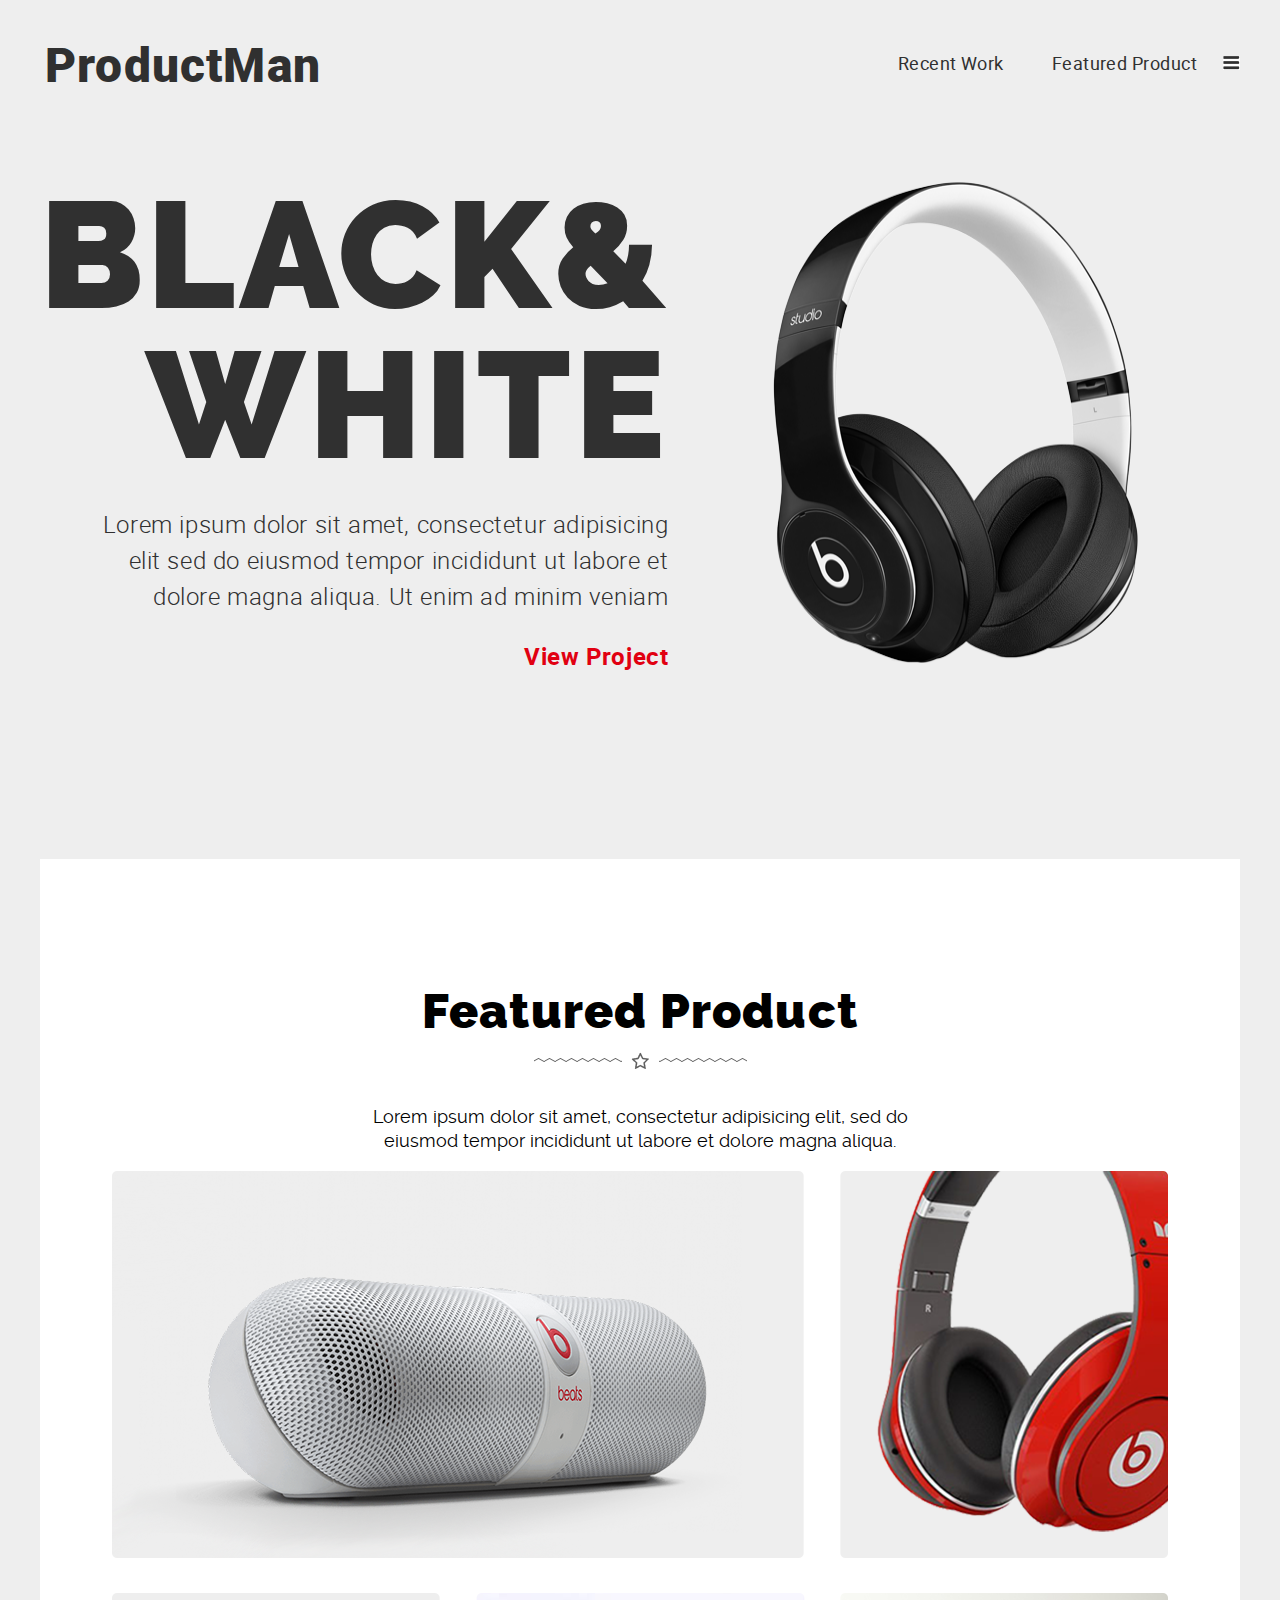
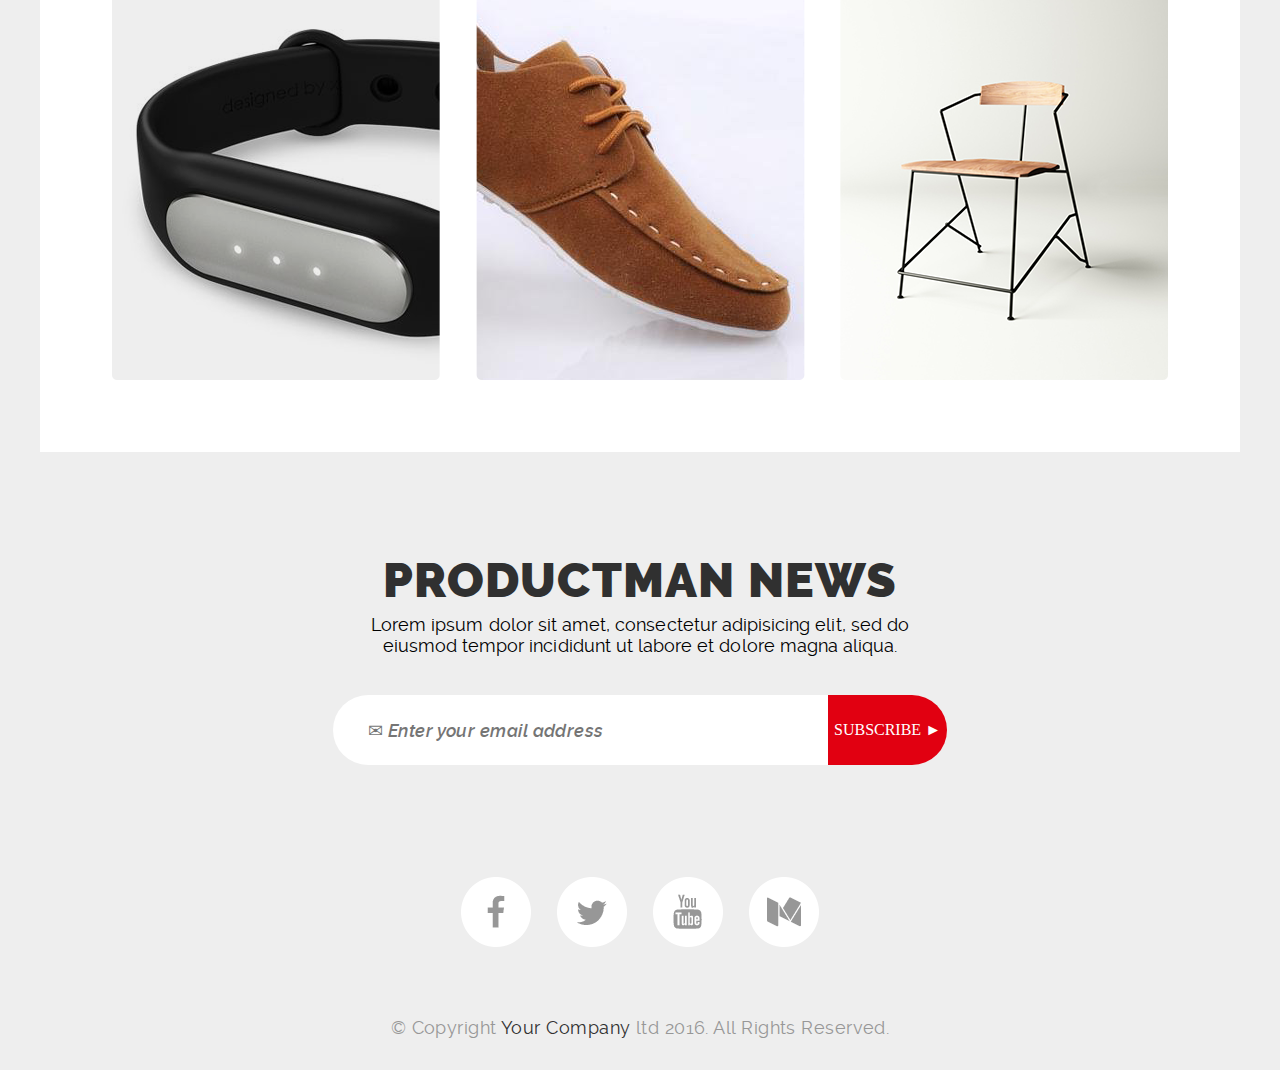
<file: ProductMan/index.html>
<!DOCTYPE html>
<html lang="en">
   <head>
      <meta charset="UTF-8">
      <title>ProductMan</title>
      <link rel="stylesheet" type="text/css" href="css/Normolize.css">
      <link rel="stylesheet" type="text/css" href="css/style.css">
   </head>
   <body>
      <header>
         <div class="header_inner">
            <div class="header_nav__menu">
               <span class="logo">ProductMan</span>
               <div>
                  <span><a href="#" class="nav_link">Recent Work</a></span>
                  <span><a href="#" class="nav_link">Featured Product</a></span>
                  <span><img src="img/Menu.jpg"></span>
               </div>
            </div>
         </div>
      </header>
      <main>
         <div class="slider_menu">
            <div class="slide_item">
               <h1 class="slide_title">Black&</br>
                  White
               </h1>
               <p class="slide_textarea">Lorem ipsum dolor sit amet, consectetur adipisicing</br>
                  elit sed do eiusmod tempor incididunt ut labore et</br>
                  dolore magna aliqua. Ut enim ad minim veniam
               </p>
               <a href="#" class="slide_link">View Project</a>
            </div>
            <div>
               <img class="slide_pic" src="img/headset.png">
            </div>
         </div>
         <div class="fetured_product">
            <h1 class="fetured_product__title">Featured Product</h1>
            <p class="fetured_product__textarea">Lorem ipsum dolor sit amet, consectetur adipisicing elit, sed do</br>
               eiusmod tempor incididunt ut labore et dolore magna aliqua.
            </p>
            <div class="fetured_product__gallery">
               <img class="img" src="img/Rectangle3.png" alt="">
               <img class="img" src="img/hedsetred.png" alt="">
               <img class="img" src="img/Layer 1.png" alt="">
               <img class="img" src="img/Casual-Shoes-For-Men-2.png" alt="">
               <img class="img" src="img/tumblr_nko8p7po0T1qddxjwo3_1280.png" alt="">
            </div>
         </div>
         <footer>
            <h1 class="footer_title">PRODUCTMAN NEWS</h1>
            <p class="footer_textarea">Lorem ipsum dolor sit amet, consectetur adipisicing elit, sed do</br>
               eiusmod tempor incididunt ut labore et dolore magna aliqua.
            </p>
            <form action="#" method="get">
               <input class="subscribe_field" type="text" name="subscribe" placeholder="&#9993 Enter your email address">
               <input style="font: FontAwesome, sans-serif" type="submit" value="subscribe &#9658">
            </form>
            <div class="social">
               <a class="social_item" href=#"><img class="social_img" src="img/fb.png"></a>
               <a class="social_item" href="#"><img class="social_img" src="img/tw.png"></a>
               <a class="social_item" href="#"><img class="social_img" src="img/yt.png"></a>
               <a class="social_item" href="#"><img class="social_img" src="img/me.png"></a>
            </div>
            <div class="copyright">&#169;
               Copyright <span class="copyright_item">Your Company</span> ltd 2016. All Rights Reserved.
            </div>
         </footer>
      </main>
   </body>
</html>
</file>
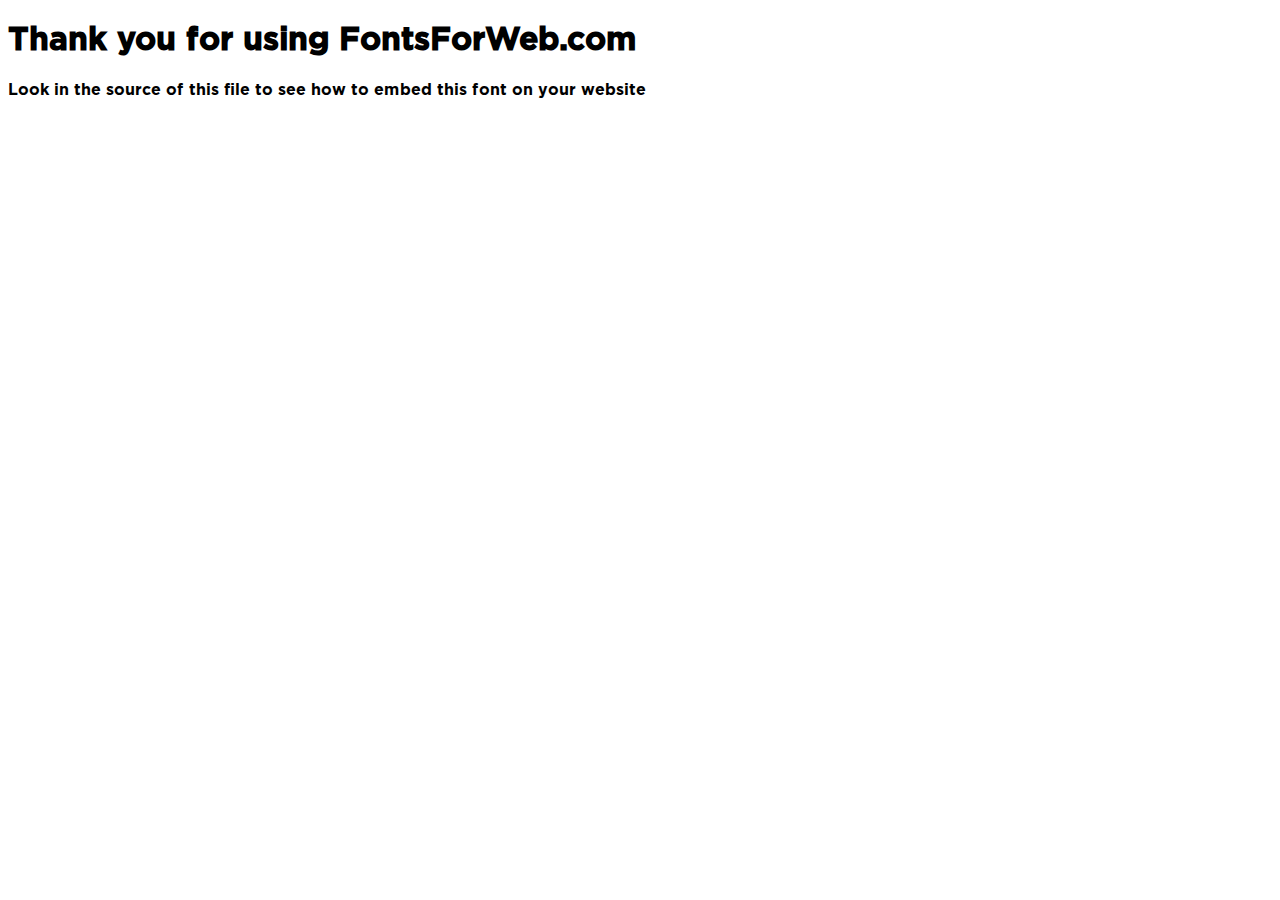
<file: Examagain/style/fonts/gothambold/index.html>
<!DOCTYPE html>
<html class="no-js">
    <head>
        <meta charset="utf-8">
        <meta http-equiv="X-UA-Compatible" content="IE=edge">
        <title> web font from FontsForWeb.com</title>
        <meta name="description" content="">
        <meta name="viewport" content="width=device-width, initial-scale=1">
        <link rel="stylesheet" href="font.css">
        <style type="text/css">
		/* when @font-face is defined(it is in font.css) you can add the font to any rule by using font-family */
		h1 {
			font-family: 'gothambold1';
		}
		</style>
    </head>
    <body>
    	<h1>Thank you for using FontsForWeb.com</h1>
        <p class="fontsforweb_fontid_5903">Look in the source of this file to see how to embed this font on your website</p>
    </body>
</html>
</file>
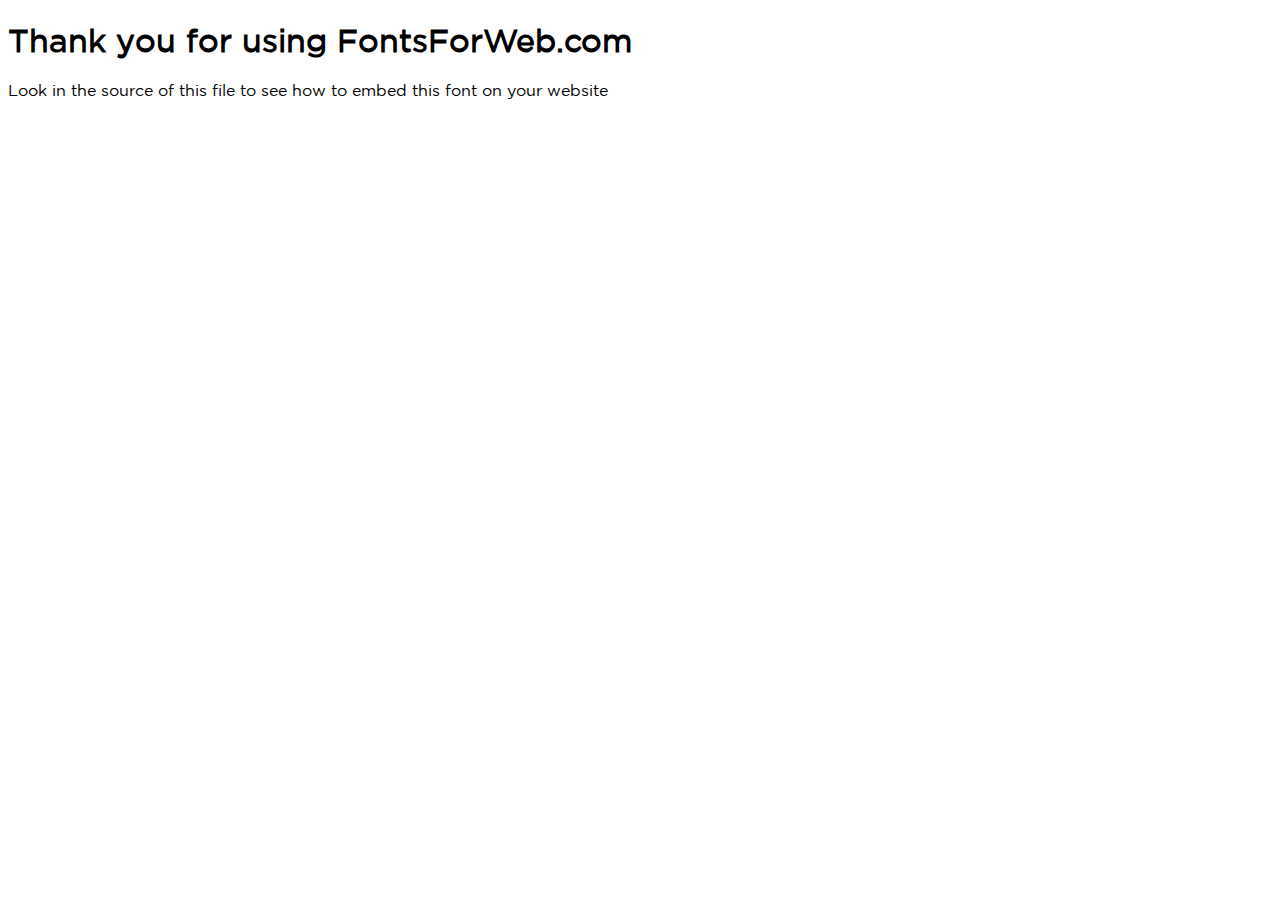
<file: Examagain/style/fonts/GothamBook/index.html>
<!DOCTYPE html>
<html class="no-js">
    <head>
        <meta charset="utf-8">
        <meta http-equiv="X-UA-Compatible" content="IE=edge">
        <title> web font from FontsForWeb.com</title>
        <meta name="description" content="">
        <meta name="viewport" content="width=device-width, initial-scale=1">
        <link rel="stylesheet" href="font.css">
        <style type="text/css">
		/* when @font-face is defined(it is in font.css) you can add the font to any rule by using font-family */
		h1 {
			font-family: 'GothamBook';
		}
		</style>
    </head>
    <body>
    	<h1>Thank you for using FontsForWeb.com</h1>
        <p class="fontsforweb_fontid_10146">Look in the source of this file to see how to embed this font on your website</p>
    </body>
</html>
</file>
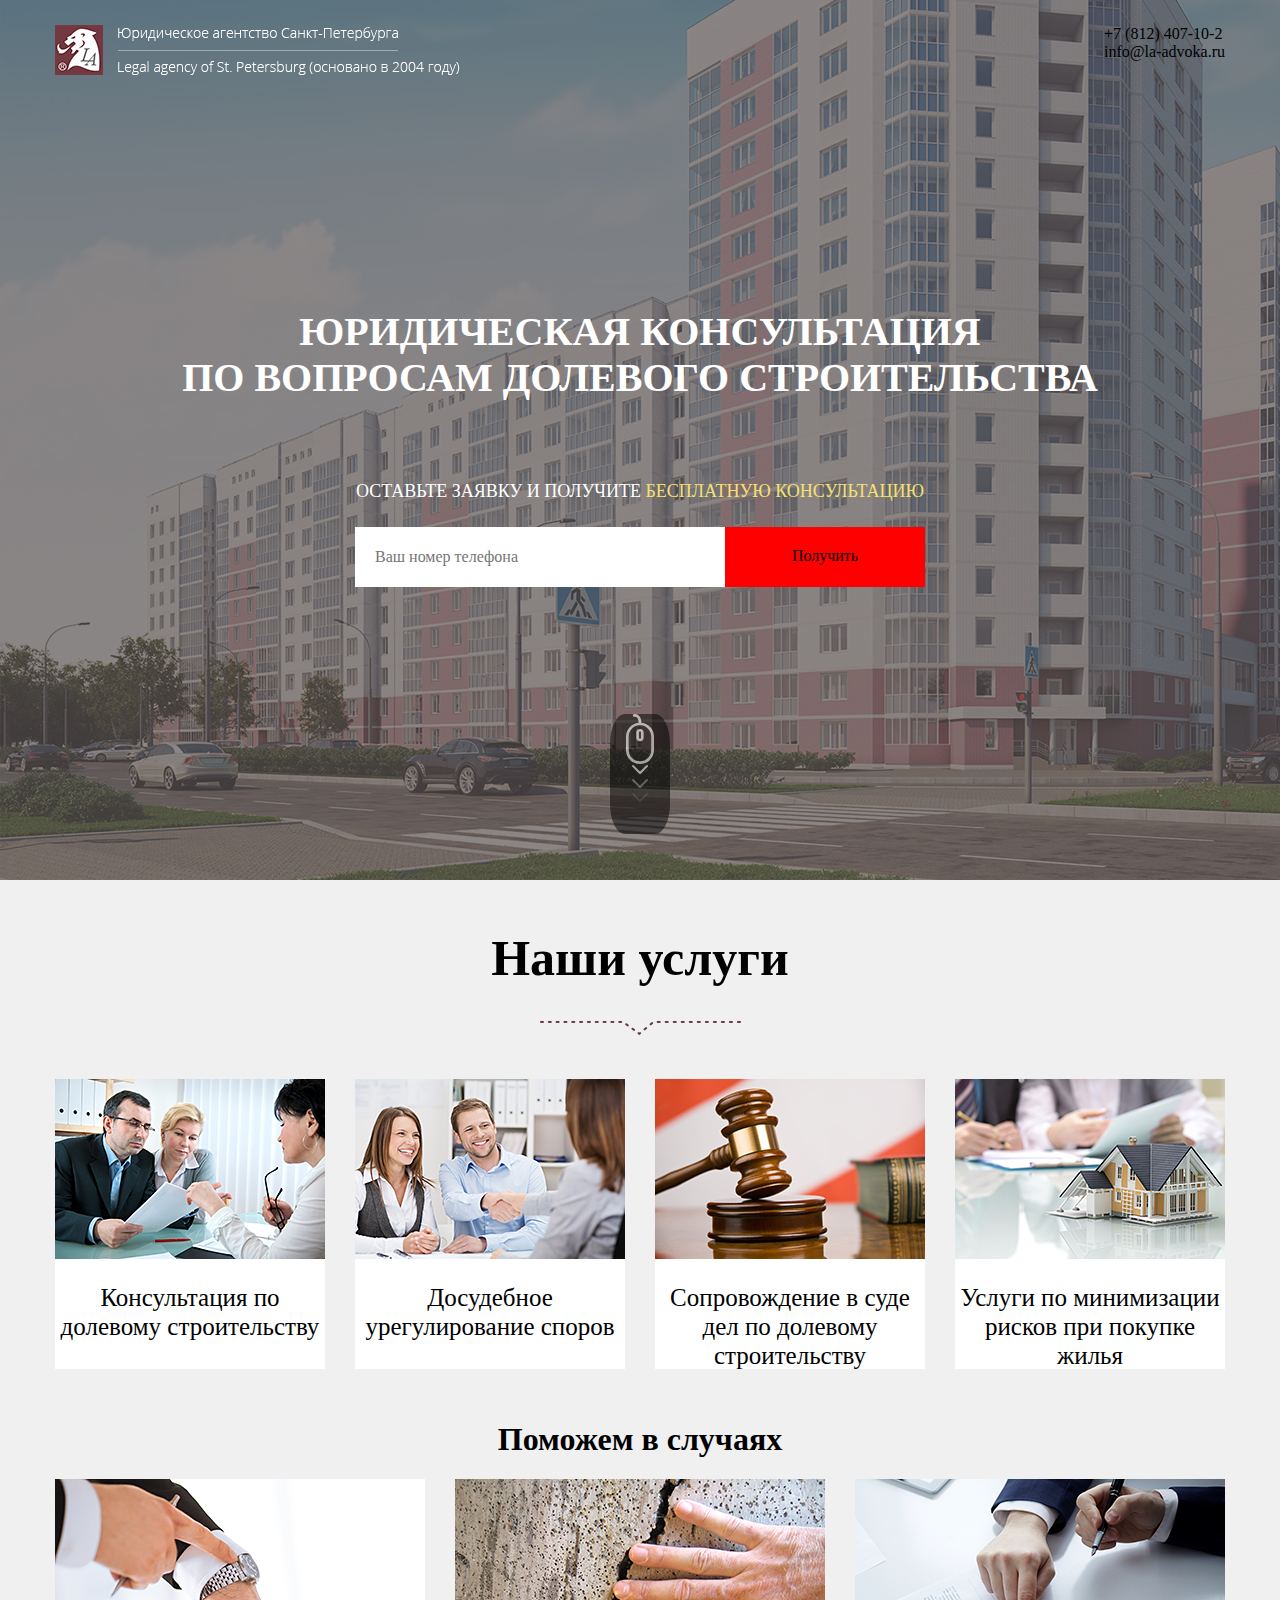
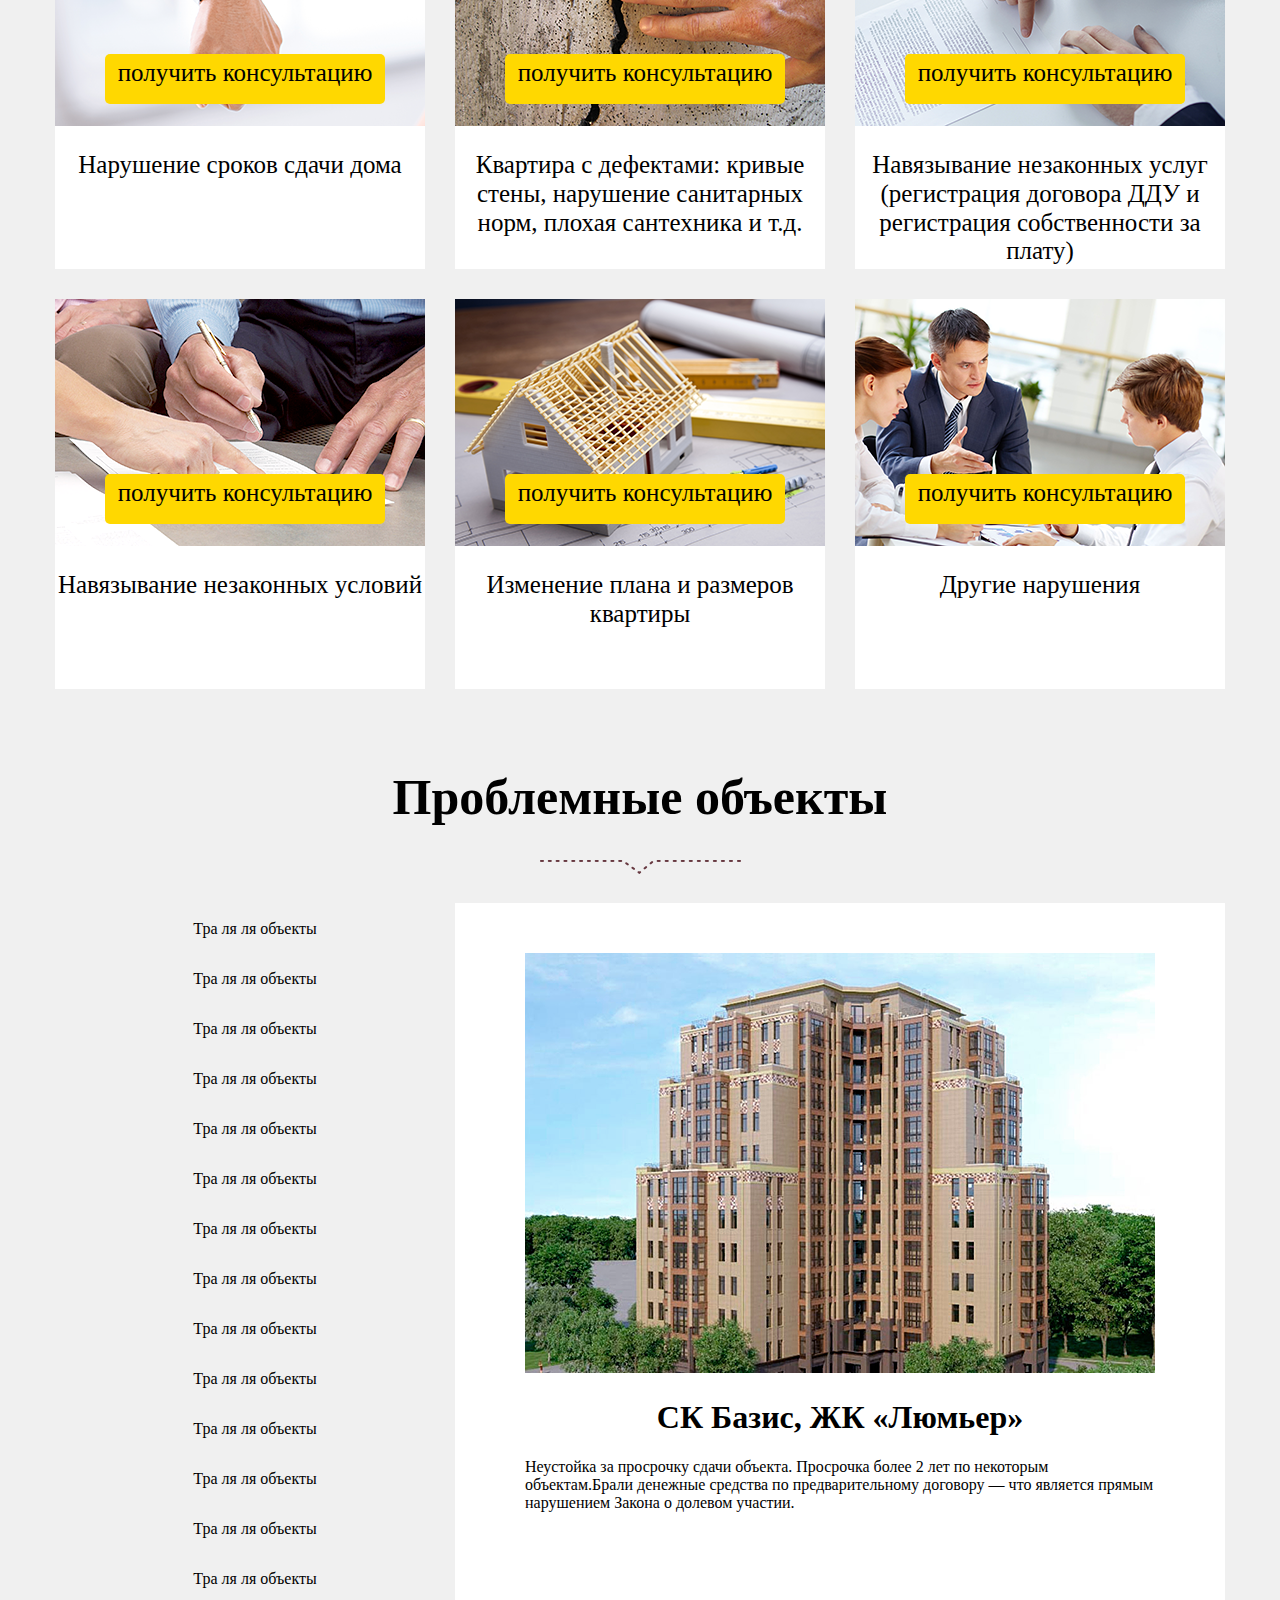
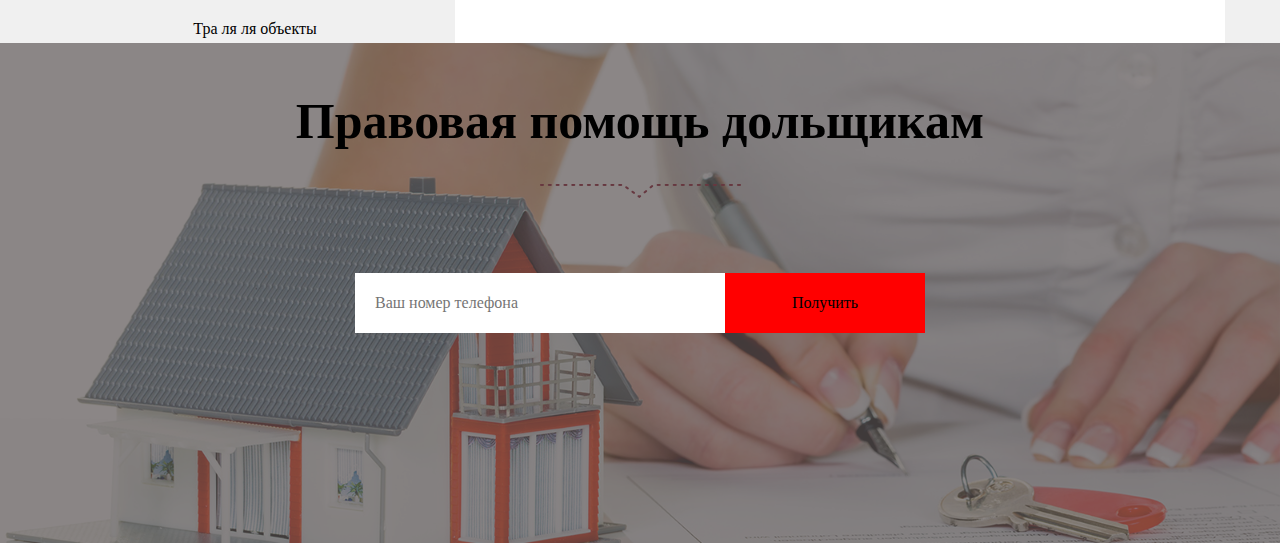
<file: building/build.html>
<!DOCTYPE html>
<html lang="ru">
<head>
	<meta charset="UTF-8">
	<title>Document</title>
	<link rel="stylesheet" href="css/normalize.css">
	<link rel="stylesheet" href="grid-layout.css/grid-layout.css">
  <link rel="stylesheet" href="css/styless.css">
  <link href="https://fonts.googleapis.com/css?family=Open+Sans:300i,400,600,700,800&amp;subset=cyrillic" rel="stylesheet">
</head>
<body>
	<header class="header">
	<div class="header_nav">
		<div class="header_logo">
		<div class="header_img"> <img src="img/logo.png" alt="" class="img"></div>
		<div class="header_info">+7 (812) 407-10-2  <a href="#" class="header_info_ank">info@la-advoka.ru</a></div>
	</div>
		<div class="header_title"><h1 class="header_title_top">Юридическая консультация<br>
по вопросам долевого строительства</h1>
<div class="header_subtitle">Оставьте заявку и получите <a href="#" class="header_subtitle_ank">бесплатную консультацию</a></div>
 <form action="" class="header_form">
         <input type="text" class="header_input" placeholder="Ваш номер телефона">
         <button class="header_active">
            Получить
         </button>
      </form>
      </div>
      <div class="header_mouse">
      	<div class="header_svg"><svg 
 xmlns="http://www.w3.org/2000/svg"
 xmlns:xlink="http://www.w3.org/1999/xlink"
 width="28px" height="50px">
<path fill-rule="evenodd"  fill="rgb(255, 255, 255)"
 d="M23.906,45.897 C21.432,48.399 17.838,49.998 14.037,49.998 L13.963,49.998 C10.089,49.998 6.787,48.643 4.094,45.921 C1.353,43.151 -0.000,39.817 -0.000,35.960 L-0.000,22.605 C-0.000,15.524 5.654,9.152 12.672,8.665 C12.574,6.199 12.002,4.450 10.942,3.513 C9.931,2.620 8.748,2.756 8.480,2.756 L8.431,2.756 C7.725,2.854 7.018,2.415 6.896,1.658 C6.774,0.900 7.238,0.217 7.993,0.120 C8.090,0.071 8.359,0.047 8.773,0.021 C9.187,-0.001 9.796,0.120 10.576,0.339 C11.356,0.559 12.045,0.969 12.672,1.512 C14.360,2.972 15.279,5.320 15.377,8.665 C18.959,9.031 21.956,10.544 24.369,13.205 C26.781,15.867 28.000,19.017 28.000,22.605 L28.000,35.960 C28.000,39.768 26.403,43.370 23.906,45.897 ZM25.295,22.605 C25.295,19.651 24.296,17.088 22.273,14.914 C20.251,12.742 17.797,11.301 14.865,11.301 L13.963,11.301 L13.378,11.301 C10.378,11.301 7.877,12.625 5.800,14.817 C3.734,16.995 2.705,19.602 2.705,22.605 L2.705,35.960 C2.705,39.061 3.826,41.746 6.043,43.968 C8.261,46.189 10.942,47.271 14.037,47.313 C20.153,47.393 25.295,42.065 25.295,35.960 L25.295,22.605 ZM16.668,26.291 C16.059,26.902 15.303,27.220 14.426,27.220 L13.622,27.220 C12.720,27.220 11.965,26.902 11.332,26.267 C10.698,25.632 10.381,24.875 10.381,24.022 L10.381,18.357 C10.381,17.454 10.704,16.679 11.332,16.062 C11.971,15.434 12.720,15.110 13.622,15.110 L14.426,15.110 C15.303,15.110 16.053,15.434 16.668,16.062 C17.296,16.703 17.619,17.454 17.619,18.357 L17.619,24.022 C17.619,24.899 17.302,25.657 16.668,26.291 ZM14.914,18.357 C14.914,18.064 14.694,17.869 14.426,17.869 L13.622,17.869 C13.330,17.869 13.086,18.064 13.086,18.357 L13.086,24.022 C13.086,24.143 13.135,24.266 13.232,24.364 C13.427,24.461 13.549,24.508 13.622,24.508 L14.426,24.508 C14.694,24.508 14.914,24.290 14.914,24.022 L14.914,18.357 Z"/>
</svg>
<svg 
 xmlns="http://www.w3.org/2000/svg"
 xmlns:xlink="http://www.w3.org/1999/xlink"
 width="21px" height="14px">
<path fill-rule="evenodd"  stroke="rgb(255, 255, 255)" stroke-width="2px" stroke-linecap="round" stroke-linejoin="miter" fill="none"
 d="M3.000,1.998 L10.000,8.998 L17.000,1.998 "/>
</svg>
<svg 
 xmlns="http://www.w3.org/2000/svg"
 xmlns:xlink="http://www.w3.org/1999/xlink"
 width="21px" height="14px">
<path fill-rule="evenodd"  stroke="rgb(255, 255, 255)" stroke-width="2px" stroke-linecap="round" stroke-linejoin="miter" opacity="0.502" fill="none"
 d="M3.000,1.997 L10.000,8.999 L17.000,1.997 "/>
</svg>
<svg 
 xmlns="http://www.w3.org/2000/svg"
 xmlns:xlink="http://www.w3.org/1999/xlink"
 width="21px" height="14px">
<path fill-rule="evenodd"  stroke="rgb(255, 255, 255)" stroke-width="2px" stroke-linecap="round" stroke-linejoin="miter" opacity="0.149" fill="none"
 d="M3.000,1.997 L10.000,8.998 L17.000,1.997 "/>
</svg>

</div>
  </div>
	
	</div>
</header>
<main class="main">
<section class="main_top">
	<h1 class="main_title">Наши услуги</h1>
	<div class="main_svg"><svg 
 xmlns="http://www.w3.org/2000/svg"
 xmlns:xlink="http://www.w3.org/1999/xlink"
 width="201px" height="14px">
<image  x="0px" y="0px" width="201px" height="14px"  xlink:href="[data-uri]" />
</svg>
</div>

<div class="row">	
	<div class="w-1-4"><img src="img/serv1.png" alt="">
	<p>Консультация по долевому строительству </p>
	</div>
	<div class="w-1-4"><img src="img/serv2.png" alt="">
	<p>Досудебное урегулирование споров</p>
	</div>
	<div class="w-1-4"><img src="img/serv3.png" alt="">
	<p>Сопровождение в суде дел по долевому строительству</p>
	</div>
	<div class="w-1-4"><img src="img/serv4.png" alt="">
	<p>Услуги по минимизации рисков при покупке жилья</p>
	</div>
</div>
</section>
<section class="main_middle">
	<h1 class="main_middletitle">Поможем в случаях</h1>
	<div class="w-1-3"><img src="img/mid1.png" alt=""><a href="#" class="main_middle_ank">получить консультацию</a><p>Нарушение сроков сдачи дома</p></div>
	<div class="w-1-3"><img src="img/mid2.png" alt=""><a href="#" class="main_middle_ank">получить консультацию</a><p>Квартира с дефектами: кривые стены,
	нарушение санитарных норм, плохая
	сантехника и т.д.</p></div>
	<div class="w-1-3"><img src="img/mid3.png" alt=""><a href="#" class="main_middle_ank">получить консультацию</a><a href="#" class="main_middle_ank">получить консультацию</a><p>Навязывание незаконных услуг
	(регистрация договора ДДУ и
	регистрация собственности за плату)</p></div>
	</section>
	<section class="main_middle">
	<div class="w-1-3"><img src="img/mid4.png" alt=""><a href="#" class="main_middle_ank">получить консультацию</a><p>Навязывание незаконных условий</p></div>
	<div class="w-1-3"><img src="img/mid5.png" alt=""><a href="#" class="main_middle_ank">получить консультацию</a><p>Изменение плана и размеров квартиры</p></div>
	<div class="w-1-3"><img src="img/mid6.png" alt=""><a href="#" class="main_middle_ank">получить консультацию</a><p>Другие нарушения</p></div>
	</section>
<section class="main_top main_bottom">
<h1 class=" main_title main_bottom">Проблемные объекты</h1>
	<div class="main_svg main_bottom_svg"><svg 
 xmlns="http://www.w3.org/2000/svg"
 xmlns:xlink="http://www.w3.org/1999/xlink"
 width="201px" height="14px">
<image  x="0px" y="0px" width="201px" height="14px"  xlink:href="[data-uri]" />
</svg></div>
<div class="main_bottom_house">
	<div class="main_bottom_houseright">
	<div class="main_bottom_objects">Тра ля ля объекты</div>
	<div class="main_bottom_objects">Тра ля ля объекты</div>
	<div class="main_bottom_objects">Тра ля ля объекты</div>
	<div class="main_bottom_objects">Тра ля ля объекты</div>
	<div class="main_bottom_objects">Тра ля ля объекты</div>
	<div class="main_bottom_objects">Тра ля ля объекты</div>
	<div class="main_bottom_objects">Тра ля ля объекты</div>
	<div class="main_bottom_objects">Тра ля ля объекты</div>
	<div class="main_bottom_objects">Тра ля ля объекты</div>
	<div class="main_bottom_objects">Тра ля ля объекты</div>
	<div class="main_bottom_objects">Тра ля ля объекты</div>
	<div class="main_bottom_objects">Тра ля ля объекты</div>
	<div class="main_bottom_objects">Тра ля ля объекты</div>
	<div class="main_bottom_objects">Тра ля ля объекты</div>
	<div class="main_bottom_objects">Тра ля ля объекты</div>
	</div>
	<div class="main_bottom_houseleft"><img src="img/bigphoto.png" alt="" class="main_bottom_photoobject">
		<h1 class="main_bottom_objectstitle">СК Базис, ЖК «Люмьер»</h1>
		<p class="main_bottom_objectssubtitle">Неустойка за просрочку сдачи объекта. Просрочка более 2 лет по некоторым объектам.Брали денежные средства по предварительному договору — что является прямым нарушением Закона о долевом участии.</p></div>
</div>
</section>
<section class="main_top main_input">
	<div class="main_inputin">
<h1 class=" main_title main_bottom">Правовая помощь дольщикам</h1>
	<div class="main_svg main_bottom_svg"><svg class="main_svgsecond" 
 xmlns="http://www.w3.org/2000/svg"
 xmlns:xlink="http://www.w3.org/1999/xlink"
 width="201px" height="14px">
<image  x="0px" y="0px" width="201px" height="14px"  xlink:href="[data-uri]" />
</svg>
<form action="" class="header_form">
         <input type="text" class="header_input" placeholder="Ваш номер телефона">
         <button class="header_active">
            Получить
         </button>
      </form>
     </div>

</section>




</main>
</body>
</html>
</file>
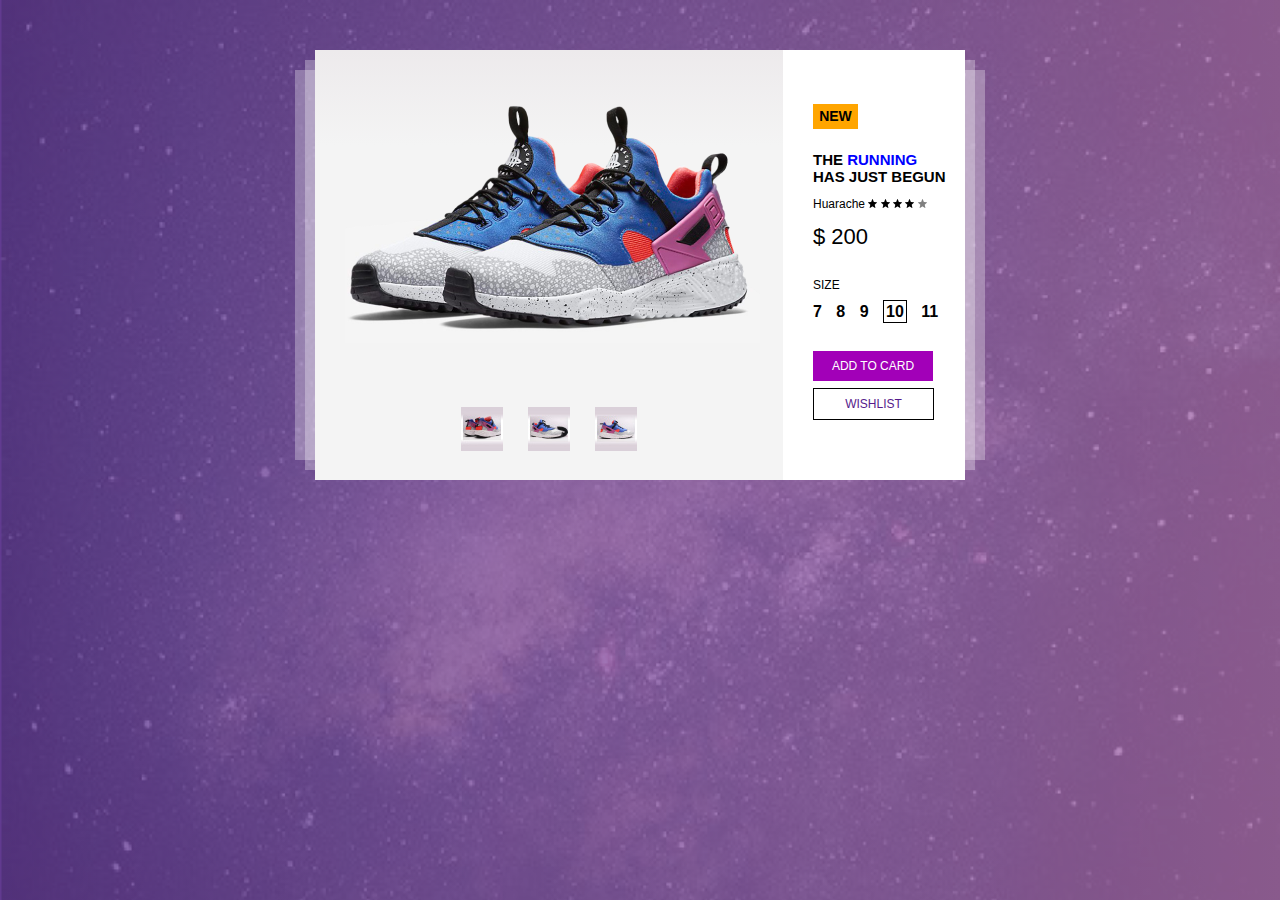
<file: nike/html.html>
<!DOCTYPE html>
<html lang="en">
<head>
  <meta charset="UTF-8">
  <title>Document</title>
  <link href="https://fonts.googleapis.com/css?family=Open+Sans" rel="stylesheet">
  <link rel="stylesheet" href="css/normalize.css">
  <link rel="stylesheet" href="css/styles.css">
</head>
<body>
<section class="main">
  <div class="main_photo">
    <div class="photo">
      <img src="img/img_h.png" alt="" class="photo_photo">
      <div class="photo_thubnail">
      <img src="img/img-1.jpg" alt="" class="photo_item"> 
      <img src="img/img-2.jpg" alt="" class="photo_item">
      <img src="img/img-3.jpg" alt="" class="photo_item">
    </div>
    </div>
  </div>
  <div class="main_info">
    <h1 class="oferta">NEW</h1>
    <h2 class=" crossinfo">THE <span class=" crossinfo crossinfo_running">RUNNING</span>
HAS JUST BEGUN</h2>
    <p class="stars">
      Huarache
      <img src="img/Forma1.png" class="blackstar" alt="">
      <img src="img/Forma1.png" class="blackstar" alt="">
      <img src="img/Forma1.png" class="blackstar" alt="">
      <img src="img/Forma1.png" class="blackstar" alt="">
      <img src="img/Forma2.png" class="greystar" alt="">
    </p>
    <div class="price">$ 200</div>
    <div class="size"> SIZE</div>
    <div class="numbersize">
      7 8 9 <span class="ten">10</span> 11 
    </div>
    <a href="" class="add"> ADD TO CARD</a>
    <a href="" class="add_wishlist"> WISHLIST</a>
</div>
</section>

</body>
</file>
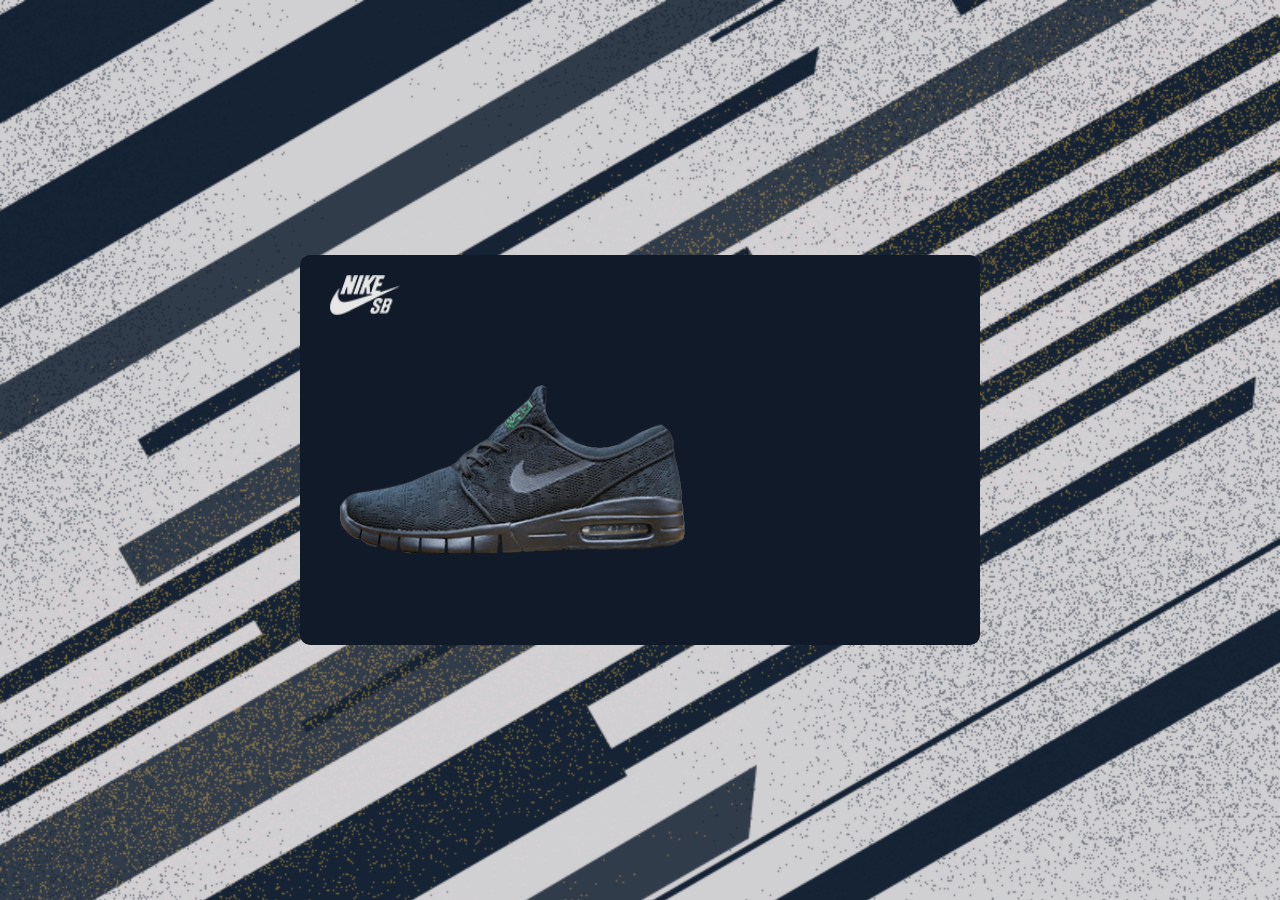
<file: nikeblack/nike.html>
<!DOCTYPE html>
<html lang="en">
<head>
	<meta charset="UTF-8">
	<title>nike</title>
	  <link rel="stylesheet" href="css/normalize.css">
  <link rel="stylesheet" href="css/style.css">
</head>
<body>
	<section class="main">
		<div class="photo">
		<img src="img/logo.png" alt="" class="logo">
		<img src="img/Nike.png" alt="" class="nikeblack">
		<div class="color">
		<div class=" color_black"></div>
		<div class=" color_white"></div>
		<div class=" color_red"></div>
		<div class=" color_blue"></div>
	</div>
		</div>
		<div class="info">
			
		</div>


	</section>
</body>
</html>
</file>
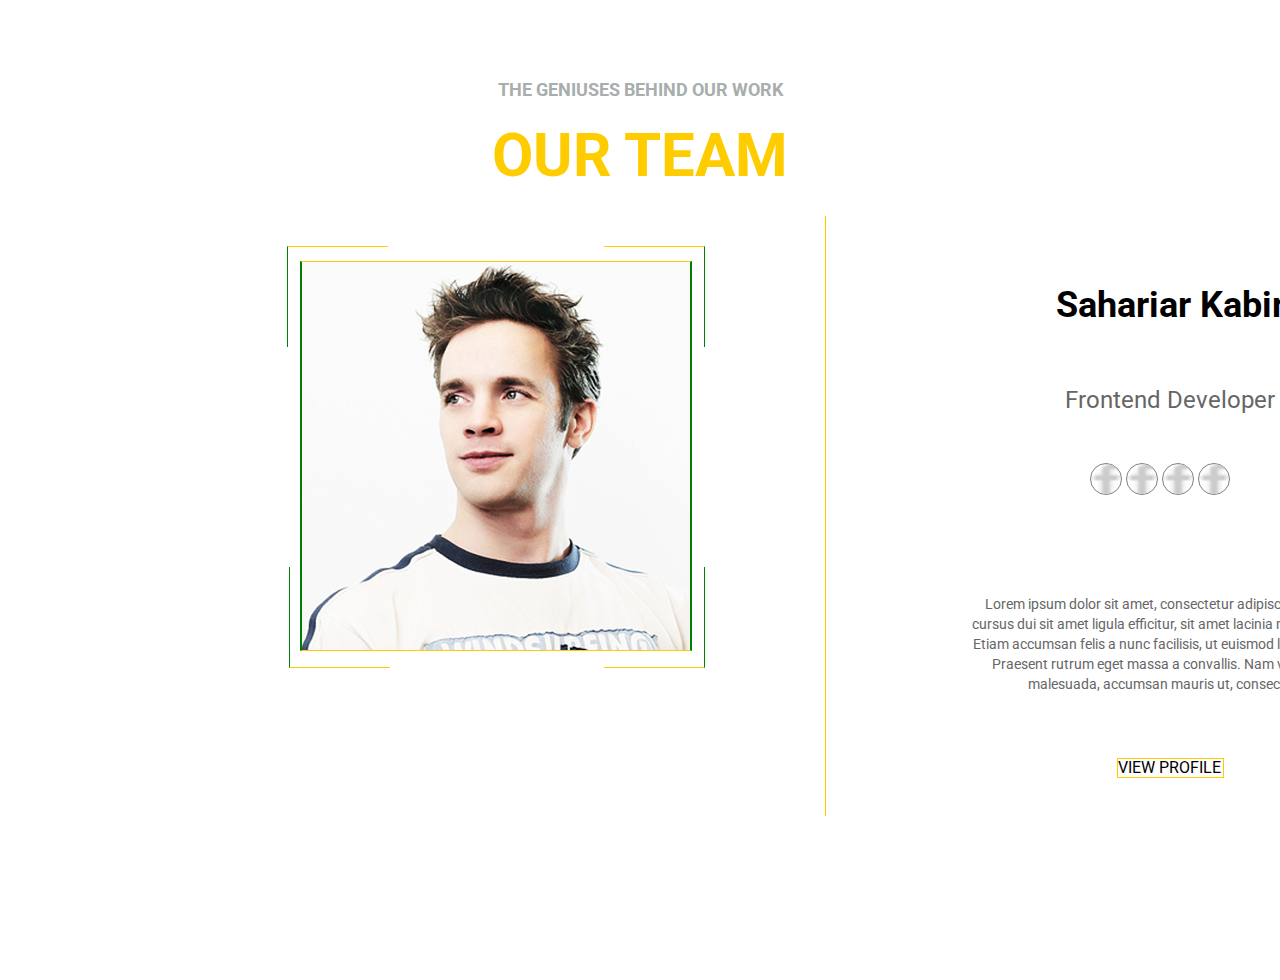
<file: our-team/team.html>
<!DOCTYPE html>
<html lang="en">
<head>
	<meta charset="UTF-8">
	<title>Document</title>
	<link rel="stylesheet" href="css/normalize.css">
	
	 <link rel="stylesheet" href="css/stiless.css">
<link href="https://fonts.googleapis.com/css?family=Roboto" rel="stylesheet">
</head>
<body>
	<header class="header">
		<h1 class="header_item">THE GENIUSES BEHIND OUR WORK</h1>
		<h2 class="header_itembottom">	OUR TEAM</h2>
		<div class="header_svg"></div>
	</header>
		<main class="main">
		<section class="main_cv">
			<div class="main_photo"><img src="img/Rectangle.png" alt="" class="cv_photo">
				<div class="cv_borderright"></div>
				<div class="cv_borderbottomr"></div>
				<div class="cv_borderbottoml"></div>
				<div class="borderright"></div>
			</div>
			<div class="main_info">
				<h1 class="main_name">Sahariar Kabir</h1>
				<p class="main_profile">Frontend Developer</p>
				<div class="main_sothial">
					<img src="img/facebook.png" alt="" class="main_img">
					<img src="img/facebook.png" alt="" class="main_img">
					<img src="img/facebook.png" alt="" class="main_img">
					<img src="img/facebook.png" alt="" class="main_img">
				</div>
				<p class="main_lorem">Lorem ipsum dolor sit amet, consectetur adipiscing elit. Duis cursus dui sit amet ligula efficitur, sit amet lacinia massa dictum. Etiam accumsan felis a nunc facilisis, ut euismod lacus placerat. Praesent rutrum eget massa a convallis. Nam vitae augue malesuada, accumsan mauris ut, consectetur.</p>
				<div class="main_view">VIEW PROFILE</div>
			</div>
		</section></main>
	
</body>
</html>
</file>
<file: ProductMan/css/style.css>
@font-face {
    font-family: 'robotoblack';
    src: url(../fonts/roboto-black-webfont.woff) format('woff2'),
         url(../fonts/roboto-black-webfont.woff) format('woff');
    font-weight: normal;
    font-style: normal;

}

@font-face {
    font-family: 'robotoregular';
    src: url(../fonts/roboto-regular-webfont.woff) format('woff2'),
         url(../fonts/roboto-regular-webfont.woff) format('woff');
    font-weight: normal;
    font-style: normal;

}

@font-face {
    font-family: 'ralewayblack';
    src: url(../fonts/raleway-black-webfont.woff2) format('woff2'),
         url(../fonts/raleway-black-webfont.woff) format('woff');
    font-weight: normal;
    font-style: normal;

}

@font-face {
    font-family: 'robotobold';
    src: url(../fonts/roboto-bold-webfont.woff2) format('woff2'),
         url(../fonts/roboto-bold-webfont.woff) format('woff');
    font-weight: normal;
    font-style: normal;

}

@font-face {
    font-family: 'robotolight';
    src: url(../fonts/roboto-light-webfont.woff2) format('woff2'),
         url(../fonts/roboto-light-webfont.woff) format('woff');
    font-weight: normal;
    font-style: normal;

}

@font-face {
    font-family: 'ralewayregular';
    src: url(../fonts/raleway-regular-webfont.woff2) format('woff2'),
         url(../fonts/raleway-regular-webfont.woff) format('woff');
    font-weight: normal;
    font-style: normal;

}

@font-face {
    font-family: 'ralewaysemibold_italic';
    src: url(../fonts/raleway-semibolditalic-webfont.woff2) format('woff2'),
         url(../fonts/raleway-semibolditalic-webfont.woff) format('woff');
    font-weight: normal;
    font-style: normal;

}

body {
	background-color: #eeeeee;
}
.header_inner {
	width: 1200px;
	margin:0 auto;
}

.header_nav__menu {
	width: 100%;
	display: flex;
	justify-content: space-between;
	padding: 50px 0;
}

.logo {
	margin-left: 5px;
	font: 48px/27px "robotoblack", sans-serif;
	letter-spacing: 0.025em;
	color: #303030;
}

.nav_link {
	font: 18px/27px "robotoregular", sans-serif;
	letter-spacing: 0.025em;
	color: #303030;
	margin: 0 22px 0 22px;
	text-decoration: none;
}





main {
	width: 1200px;
	margin: 0 auto;
}

.slider_menu {
	display: flex;
}

.slide_item {
	text-align: right;
	padding: 55px 0 0 0;
}

.slide_title {
	font: 150px/150px "ralewayblack", sans-serif;
	letter-spacing: 0.025em;
	color: #303030;
	margin: 0;
	text-transform: uppercase;
	text-align: right;
}

.slide_textarea {
	font: 24px/36px "robotolight",sans-serif;
	letter-spacing: 0.025em;
	color: #303030;
	text-align: right;
}

.slide_link {
	text-decoration: none;
	outline: none;
	font: 24px/36px "robotobold", sans-serif;
	letter-spacing: 0.025em;
	color: #e10011;
}

.slide_pic {
	width: 365px;
	height: 481px;
	margin-left: 104px;
	padding-top: 55px;
}





.fetured_product {
	text-align: center;
	max-width: 1200px;
	background-color: #FFF;
	margin-top: 185px;
    padding: 78px 72px 72px 72px;
    max-height: 1200px;
}

.fetured_product__title {
	font: 48px/150px "ralewayblack", sans-serif;
	background-image: url("../img/underline.png");
	background-repeat: no-repeat;
	background-position: center 115px;
	letter-spacing: 0.025em;
	margin: 0;
}

.fetured_product__textarea {
	font: 18px/24px "ralewayregular", sans-serif;
}

.fetured_product__gallery {
	display: flex;
	flex-flow: row wrap;
	justify-content: space-between;
	align-content: space-between;
    min-height: 809px;
}





footer {
	max-width: 1200px;
	margin: auto;
}

.footer_title {
	font: 48px "ralewayblack", sans-serif;
	letter-spacing: 0.025em;
	color: #303030;
	margin: 100px 0 0 0;
	text-align: center;
}

.footer_textarea {
	font: 18px"ralewayregular", sans-serif;
	letter-spacing: 0.0025em;
	text-align: center;
	margin-top: 5px;
}

form {
    display: flex;
    justify-content: center;
}

.subscribe_field {
    width: 495px;
    height: 70px;
    border-radius: 40px 0 0 40px;
    border: none;
    font: 18px/24px "ralewaysemibold_italic", sans-serif;
    letter-spacing: 0.025em;
    color: #979797;
    box-sizing: border-box;
    padding-left: 35px;
    margin-top: 21px;
}

[type="submit"] {
    border: none;
    outline: none;
    background-color: rgb(225, 0, 17);
    color: white;
    text-transform: uppercase;
    font: 18px;
    border-radius: 0 40px 40px 0;
    margin-top: 21px;
}

.social {
    text-align: center;
    margin-top: 112px;
}

.social_img {margin: 0 11px;}

.copyright {
    font: 18px/24px "ralewayregular", sans-serif;
    letter-spacing: 0.025em;
    color: #979797;
    text-align: center;
    margin: 65px 0 30px 0;
}

.copyright>span.copyright_item {
    color: #303030;
}
</file>
<file: Examagain/style/fonts/gothambold/font.css>
@font-face {
	font-family: 'gothambold1';
	src: url('./gothambold1.eot');
	src: local('gothambold1'), url('./gothambold1.woff') format('woff'), url('./gothambold1.ttf') format('truetype');
}
/* use this class to attach this font to any element i.e. <p class="fontsforweb_fontid_5903">Text with this font applied</p> */
.fontsforweb_fontid_5903 {
	font-family: 'gothambold1' !important;
}

/* Font downloaded from FontsForWeb.com */
</file>
<file: Examagain/style/fonts/GothamBook/font.css>
@font-face {
	font-family: 'GothamBook';
	src: url('./GothamBook.eot');
	src: local('GothamBook'), url('./GothamBook.woff') format('woff'), url('./GothamBook.ttf') format('truetype');
}
/* use this class to attach this font to any element i.e. <p class="fontsforweb_fontid_10146">Text with this font applied</p> */
.fontsforweb_fontid_10146 {
	font-family: 'GothamBook' !important;
}

/* Font downloaded from FontsForWeb.com */
</file>
<file: building/grid-layout.css/grid-layout.css>
.row:after{
	content: '';
	display: block;
	clear: both;
}
[class*="w-"] {
    float: left;
    margin-right: 30px;
    margin-bottom: 30px;
}
[class*="w-"]:last-child {
   
    margin-right: 0;
}


.w-1-2 {
    width: calc(50% - 30px / 2);
}

.w-1-3 {
    width: calc(100% / 3 - 30px * 2 / 3);
    margin-bottom: 30px;
}

.w-1-6 {
    width: calc(100% / 6 - 30px * 5 / 6);
}

.w-1-4{
	width: calc(100% / 4 - 30px * 3 / 4);
}
</file>
<file: building/css/styless.css>
*{-webkit-box-sizing:border-box;box-sizing:border-box;font:'Open Sans', sans-serif}.header{background:url(../img/build.png);background-size:cover;height:880px;position:relative;width:100%;display:-webkit-box;display:-ms-flexbox;display:flex;-webkit-box-pack:center;-ms-flex-pack:center;justify-content:center}.header_nav{position:absolute;padding:25px 0;width:1170px;height:100%;z-index:1}.header_logo{display:-webkit-box;display:-ms-flexbox;display:flex;-webkit-box-pack:justify;-ms-flex-pack:justify;justify-content:space-between;width:100%}.header_info{display:-webkit-box;display:-ms-flexbox;display:flex;-webkit-box-orient:vertical;-webkit-box-direction:normal;-ms-flex-direction:column;flex-direction:column}.header_info_ank{text-decoration:none;color:black}.header_title{display:-webkit-box;display:-ms-flexbox;display:flex;-webkit-box-orient:vertical;-webkit-box-direction:normal;-ms-flex-direction:column;flex-direction:column;-webkit-box-pack:center;-ms-flex-pack:center;justify-content:center;-webkit-box-align:center;-ms-flex-align:center;align-items:center;width:100%;height:350px;margin-top:180px;margin-bottom:140px}.header_title_top{text-align:center;width:1170px;font-size:40px;color:white;text-transform:uppercase;white-space:nowrap;margin-bottom:80px}.header_subtitle{margin-bottom:25px;font-size:18px;color:white;text-transform:uppercase}.header_subtitle_ank{color:#f5e170;text-decoration:none;font-size:18px;text-transform:uppercase}.header_form{display:-webkit-box;display:-ms-flexbox;display:flex}.header_input{width:370px;height:60px;border:none;padding-left:20px}.header_active{background:red;border:none;width:200px}.header_mouse{display:-webkit-box;display:-ms-flexbox;display:flex;-webkit-box-align:center;-ms-flex-align:center;align-items:center;-webkit-box-pack:center;-ms-flex-pack:center;justify-content:center;height:50px;width:100%;padding:0}.header_svg{display:-webkit-box;display:-ms-flexbox;display:flex;-webkit-box-orient:vertical;-webkit-box-direction:normal;-ms-flex-direction:column;flex-direction:column;background:black;border-radius:25%;height:120px;width:60px;-webkit-box-align:center;-ms-flex-align:center;align-items:center;opacity:0.5}.header:before{content:'';position:absolute;opacity:0.7;background-color:#5a5353;height:100%;width:100%}.main{background-color:#f0f0f0;display:-webkit-box;display:-ms-flexbox;display:flex;-webkit-box-orient:vertical;-webkit-box-direction:normal;-ms-flex-direction:column;flex-direction:column;-webkit-box-pack:start;-ms-flex-pack:start;justify-content:flex-start;margin:0 auto;padding:0}.main_top{margin:auto;width:1170px;text-align:center}.main_title{margin-top:0;padding-top:50px;font-size:50px;height:100%}.main_svg{margin-bottom:40px}.main .w-1-4{width:270px;background-color:white;font-size:25px;height:290px;display:-webkit-box;display:-ms-flexbox;display:flex;-webkit-box-orient:vertical;-webkit-box-direction:normal;-ms-flex-direction:column;flex-direction:column}.main_middle{margin:auto;width:1170px;text-align:center}.main .w-1-3{position:relative;width:370px;background-color:white;font-size:25px;height:390px;display:-webkit-box;display:-ms-flexbox;display:flex;-webkit-box-orient:vertical;-webkit-box-direction:normal;-ms-flex-direction:column;flex-direction:column;padding:auto;z-index:1}.main_middle_ank{position:absolute;z-index:2;background-color:#ffd800;height:50px;width:280px;text-decoration:none;color:black;left:50px;padding:10px;line-height:17.5px;white-space:nowrap;border-radius:5px;top:175px}.main_bottom_svg{margin-bottom:25px}.main_bottom_house{background-color:white;display:-webkit-box;display:-ms-flexbox;display:flex;height:740px}.main_bottom_houseright{display:-webkit-box;display:-ms-flexbox;display:flex;-webkit-box-orient:vertical;-webkit-box-direction:normal;-ms-flex-direction:column;flex-direction:column;background-color:#f0f0f0;width:400px}.main_bottom_houseleft{width:calc(100% - 400px);padding:50px 70px}.main_bottom_objects{line-height:25px;padding:12.5px}.main_bottom_objects:hover{background-color:#f8f8f8}.main_bottom_objects:active{background-color:white}.main_bottom_objectssubtitle{text-align:left}.main_input{background:url(../img/help.jpg);background-size:cover;height:500px;position:relative;width:100%;display:-webkit-box;display:-ms-flexbox;display:flex;-webkit-box-pack:center;-ms-flex-pack:center;justify-content:center}.main_input:before{content:'';position:absolute;opacity:0.7;background-color:#5a5353;height:100%;width:100%}.main_inputin{position:absolute;margin:auto;display:-webkit-box;display:-ms-flexbox;display:flex;-webkit-box-orient:vertical;-webkit-box-direction:normal;-ms-flex-direction:column;flex-direction:column;-webkit-box-pack:center;-ms-flex-pack:center;justify-content:center;-webkit-box-align:center;-ms-flex-align:center;align-items:center;width:1170px}.main_svgsecond{margin-bottom:70px}
</file>
<file: nike/css/styles.css>
html,body{
	height: 100%
}


body{
	font-family: 'roboto', sans-serif;
	background: linear-gradient(90deg,#663d97,#ac71af);
	padding: 50px 0; /*to do remove */
	box-sizing: border-box;
}
body:before {
content: '';
position: absolute;
width: 100%;
height: 100%;
background-image: url(../img/bg_t.png);
opacity:.2;
background-size:cover;
top:0;

}
.main{
	width: 650px;
	height: 430px;/* to do remove*/
	background: white;
	position: relative;
	z-index: 1;
margin:0 auto;
box-shadow:-20px 0px 0px -10px rgba(255,255,255,.3),-40px 0px 0px -20px rgba(255,255,255,.3), 
20px 0px 0px -10px rgba(255,255,255,.3), 
40px 0px 0px -20px rgba(255,255,255,.3);
display: flex;
}
.main_photo{
width: 500px;
background: linear-gradient(#edeaec,#f4f4f4 95px);
 
}
.main_info{
	width: 250px;

	margin: 45px 30px 75px 30px;
}
.photo_thubnail{
	display: flex;
	justify-content: center;
	margin:12.5px;
}
.photo_item{
margin: 12.5px;
}
.oferta{
	display: inline-block;;
	font-size: 14px;
	background: orange;
	width: 45px;
	height: 11px;
	vertical-align: middle;
	text-align: center;
	padding-top: 7px;
	padding-bottom: 7px;
	line-height: 10px;
}
.crossinfo{
	font-size: 15px;
	white-space: pre; 
}
.crossinfo_running{
color:blue;
}
.stars{
	font-size: 12px;
}
.price{
	font-size: 22px;
}
.size{
	margin-top: 30px;
	margin-bottom: 10px;
	font-size:12px;
}
.numbersize{
	font-weight: bold;
	word-spacing: 10px;
}
.ten{
	border: 1px solid black;
	padding: 2px;
}
.add{
	display: flex;
	justify-content: center;
	align-items: center;
	color: white;
	text-decoration: none;
	margin-top: 30px;
	width: 120px;
	height: 30px;
	background:#a200b8;
	font-size: 12px;
}

.add_wishlist{
	margin-top: 7px;
	display: flex;
	justify-content: center;
	align-items: center;
	font-size: 12px;
text-decoration: none;
width: 119px;
height: 30px;
border: 1px solid black;
}
</file>
<file: nikeblack/css/style.css>
html,body{
	height: 100%;
}

body{
display: flex;
justify-content: center;
align-items: center;
	width: 100%;
height: 100%;
background-image: url(../img/main.png);
background-size:cover;
}
.main{

	background: #111a28;
	border-radius: 10px;
	height: 390px;
	width: 680px;
	
	}
	.photo{
		display: flex;
		flex-direction: column;
		width: 400px;
	}

.logo{
	height: 40px;
	width: 70px;
	margin-top: 20px;
	margin-left: 30px
}
.nikeblack{
height: 170px;
width: 345px;
margin-left: 40px;
margin-top: 70px;
}
.color{
	margin-top: 30px;
	height: 8px;
	width: 8px;
	border-radius: 50%;
	display: flex;
	
	margin-left: 175px;
}
.color_black{
	margin-left: 17px;
	height: 8px;
background: black;
}
.color_white{
	margin-left: 17px;

background: white;	
}
.color_red{
	margin-left: 17px;

	background: red;
}
.color_blue{
	margin-left: 17px;

	background: blue;
}
</file>
<file: our-team/css/stiless.css>
*{background:white}body,html{width:100%;height:100%;margin:0;padding:0;background-size:100%;-webkit-box-sizing:border-box;box-sizing:border-box;font-family:'Roboto', sans-serif}.header{margin:80px auto 40px auto;width:600px;text-align:center}.header_item{font-size:18px;color:#a8adad}.header_itembottom{margin-top:20px;color:#ffcc00;font-size:60px}.main{width:1120px;height:560px;display:-webkit-box;display:-ms-flexbox;display:flex;-webkit-box-pack:center;-ms-flex-pack:center;justify-content:center;-webkit-box-align:center;-ms-flex-align:center;align-items:center;margin:20px 300px}.main_cv{display:-webkit-box;display:-ms-flexbox;display:flex;-webkit-box-pack:justify;-ms-flex-pack:justify;justify-content:space-between;width:100%}.main_photo{width:500px;line-height:0;position:relative;z-index:1}.main_photo:before{content:"";position:absolute;height:100px;width:100px;border-top:1px solid #ffcc00;border-left:1px solid green;left:-13px;top:-15px;z-index:2}.main_info{width:500px}.cv_photo{border:1px solid #ffcc00;border-left:2px solid green;border-right:2px solid green}.cv_borderright{position:absolute;height:100px;width:100px;border-top:1px solid #ffcc00;border-right:1px solid green;right:95px;top:-15px;z-index:-1}.cv_borderbottomr{position:absolute;height:100px;width:100px;border-bottom:1px solid #ffcc00;border-right:1px solid green;right:95px;bottom:110px;z-index:-1}.cv_borderbottoml{position:absolute;height:100px;width:100px;border-bottom:1px solid #ffcc00;border-left:1px solid green;right:410px;bottom:110px;z-index:-1}.borderright{position:absolute;border-right:1px solid #ffcc00;top:-45px;left:525px;z-index:2;height:600px}.main_name{font-size:36px;margin-bottom:60px;text-align:center}.main_profile{font-size:24px;color:#666666;text-align:center}.main_lorem{text-align:center;font-size:14px;color:#666666}.main_sothial{margin-left:170px}.main_img{border-radius:50%;border:1px solid grey;height:30px;width:30px;margin-bottom:30px;margin-top:25px}.main_lorem{padding:50px;line-height:20px}.main_view{margin-top:50px;border:1px solid #ffcc00;width:105px;margin:0 auto}
</file>
<file: ProductMan/css/Normolize.css>
/*! normalize.css v8.0.0 | MIT License | github.com/necolas/normalize.css */

/* Document
   ========================================================================== */

/**
 * 1. Correct the line height in all browsers.
 * 2. Prevent adjustments of font size after orientation changes in iOS.
 */

html {
  line-height: 1.15; /* 1 */
  -webkit-text-size-adjust: 100%; /* 2 */
}

/* Sections
   ========================================================================== */

/**
 * Remove the margin in all browsers.
 */

body {
  margin: 0;
}

/**
 * Correct the font size and margin on `h1` elements within `section` and
 * `article` contexts in Chrome, Firefox, and Safari.
 */

h1 {
  font-size: 2em;
  margin: 0.67em 0;
}

/* Grouping content
   ========================================================================== */

/**
 * 1. Add the correct box sizing in Firefox.
 * 2. Show the overflow in Edge and IE.
 */

hr {
  box-sizing: content-box; /* 1 */
  height: 0; /* 1 */
  overflow: visible; /* 2 */
}

/**
 * 1. Correct the inheritance and scaling of font size in all browsers.
 * 2. Correct the odd `em` font sizing in all browsers.
 */

pre {
  font-family: monospace, monospace; /* 1 */
  font-size: 1em; /* 2 */
}

/* Text-level semantics
   ========================================================================== */

/**
 * Remove the gray background on active links in IE 10.
 */

a {
  background-color: transparent;
}

/**
 * 1. Remove the bottom border in Chrome 57-
 * 2. Add the correct text decoration in Chrome, Edge, IE, Opera, and Safari.
 */

abbr[title] {
  border-bottom: none; /* 1 */
  text-decoration: underline; /* 2 */
  text-decoration: underline dotted; /* 2 */
}

/**
 * Add the correct font weight in Chrome, Edge, and Safari.
 */

b,
strong {
  font-weight: bolder;
}

/**
 * 1. Correct the inheritance and scaling of font size in all browsers.
 * 2. Correct the odd `em` font sizing in all browsers.
 */

code,
kbd,
samp {
  font-family: monospace, monospace; /* 1 */
  font-size: 1em; /* 2 */
}

/**
 * Add the correct font size in all browsers.
 */

small {
  font-size: 80%;
}

/**
 * Prevent `sub` and `sup` elements from affecting the line height in
 * all browsers.
 */

sub,
sup {
  font-size: 75%;
  line-height: 0;
  position: relative;
  vertical-align: baseline;
}

sub {
  bottom: -0.25em;
}

sup {
  top: -0.5em;
}

/* Embedded content
   ========================================================================== */

/**
 * Remove the border on images inside links in IE 10.
 */

img {
  border-style: none;
}

/* Forms
   ========================================================================== */

/**
 * 1. Change the font styles in all browsers.
 * 2. Remove the margin in Firefox and Safari.
 */

button,
input,
optgroup,
select,
textarea {
  font-family: inherit; /* 1 */
  font-size: 100%; /* 1 */
  line-height: 1.15; /* 1 */
  margin: 0; /* 2 */
}

/**
 * Show the overflow in IE.
 * 1. Show the overflow in Edge.
 */

button,
input { /* 1 */
  overflow: visible;
}

/**
 * Remove the inheritance of text transform in Edge, Firefox, and IE.
 * 1. Remove the inheritance of text transform in Firefox.
 */

button,
select { /* 1 */
  text-transform: none;
}

/**
 * Correct the inability to style clickable types in iOS and Safari.
 */

button,
[type="button"],
[type="reset"],
[type="submit"] {
  -webkit-appearance: button;
}

/**
 * Remove the inner border and padding in Firefox.
 */

button::-moz-focus-inner,
[type="button"]::-moz-focus-inner,
[type="reset"]::-moz-focus-inner,
[type="submit"]::-moz-focus-inner {
  border-style: none;
  padding: 0;
}

/**
 * Restore the focus styles unset by the previous rule.
 */

button:-moz-focusring,
[type="button"]:-moz-focusring,
[type="reset"]:-moz-focusring,
[type="submit"]:-moz-focusring {
  outline: 1px dotted ButtonText;
}

/**
 * Correct the padding in Firefox.
 */

fieldset {
  padding: 0.35em 0.75em 0.625em;
}

/**
 * 1. Correct the text wrapping in Edge and IE.
 * 2. Correct the color inheritance from `fieldset` elements in IE.
 * 3. Remove the padding so developers are not caught out when they zero out
 *    `fieldset` elements in all browsers.
 */

legend {
  box-sizing: border-box; /* 1 */
  color: inherit; /* 2 */
  display: table; /* 1 */
  max-width: 100%; /* 1 */
  padding: 0; /* 3 */
  white-space: normal; /* 1 */
}

/**
 * Add the correct vertical alignment in Chrome, Firefox, and Opera.
 */

progress {
  vertical-align: baseline;
}

/**
 * Remove the default vertical scrollbar in IE 10+.
 */

textarea {
  overflow: auto;
}

/**
 * 1. Add the correct box sizing in IE 10.
 * 2. Remove the padding in IE 10.
 */

[type="checkbox"],
[type="radio"] {
  box-sizing: border-box; /* 1 */
  padding: 0; /* 2 */
}

/**
 * Correct the cursor style of increment and decrement buttons in Chrome.
 */

[type="number"]::-webkit-inner-spin-button,
[type="number"]::-webkit-outer-spin-button {
  height: auto;
}

/**
 * 1. Correct the odd appearance in Chrome and Safari.
 * 2. Correct the outline style in Safari.
 */

[type="search"] {
  -webkit-appearance: textfield; /* 1 */
  outline-offset: -2px; /* 2 */
}

/**
 * Remove the inner padding in Chrome and Safari on macOS.
 */

[type="search"]::-webkit-search-decoration {
  -webkit-appearance: none;
}

/**
 * 1. Correct the inability to style clickable types in iOS and Safari.
 * 2. Change font properties to `inherit` in Safari.
 */

::-webkit-file-upload-button {
  -webkit-appearance: button; /* 1 */
  font: inherit; /* 2 */
}

/* Interactive
   ========================================================================== */

/*
 * Add the correct display in Edge, IE 10+, and Firefox.
 */

details {
  display: block;
}

/*
 * Add the correct display in all browsers.
 */

summary {
  display: list-item;
}

/* Misc
   ========================================================================== */

/**
 * Add the correct display in IE 10+.
 */

template {
  display: none;
}

/**
 * Add the correct display in IE 10.
 */

[hidden] {
  display: none;
}
</file>
